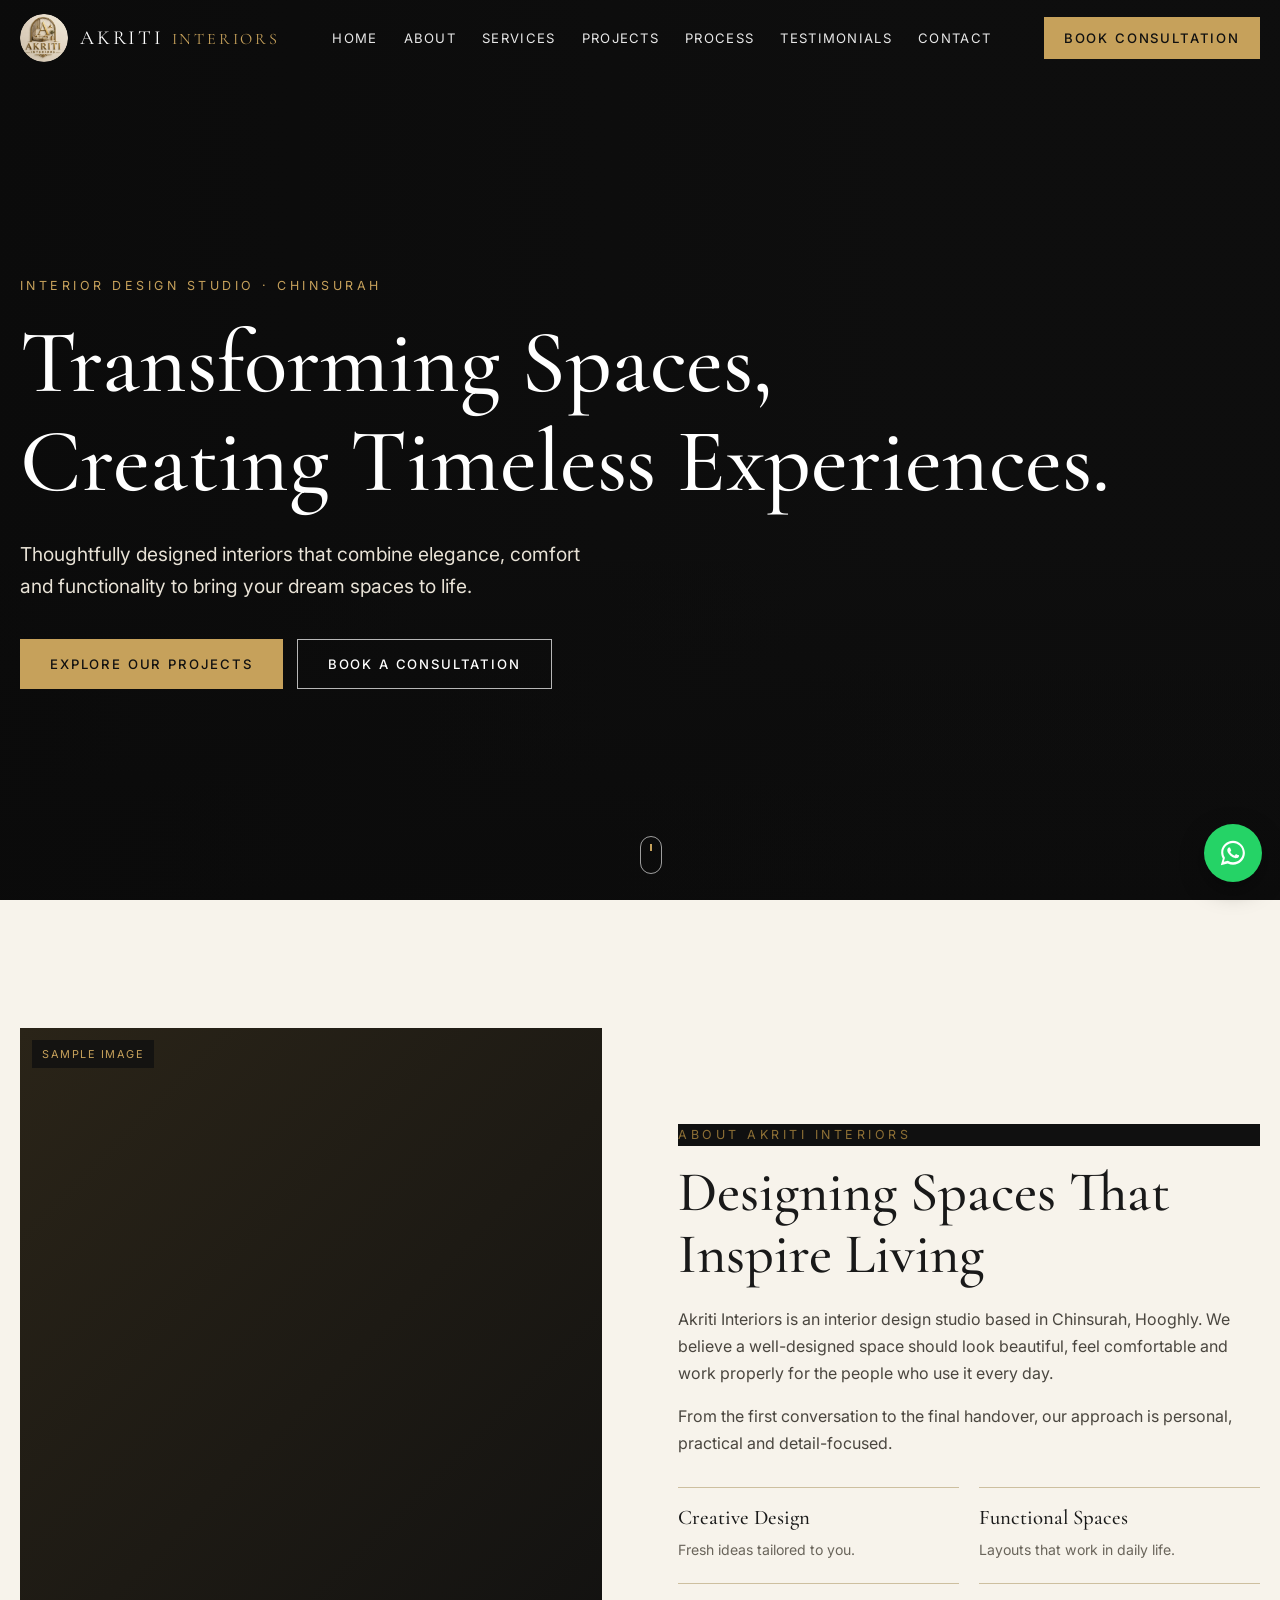
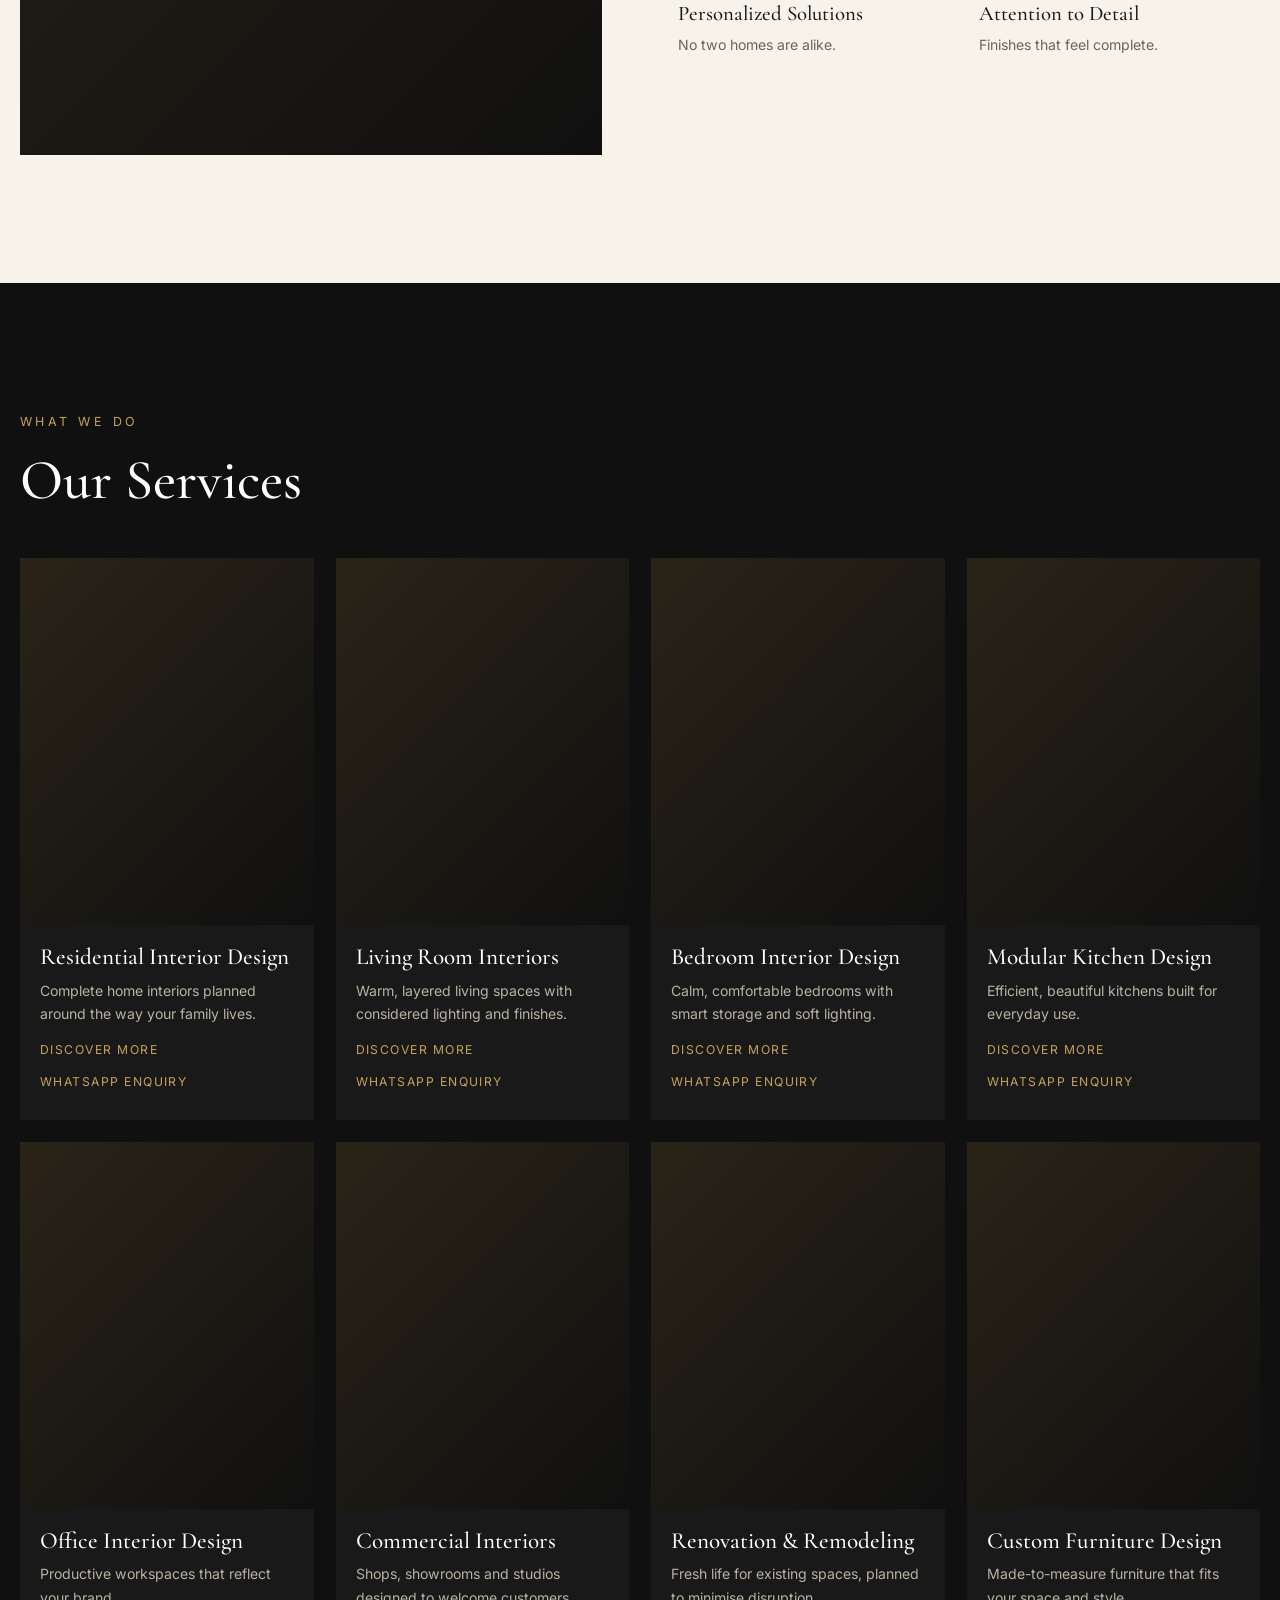
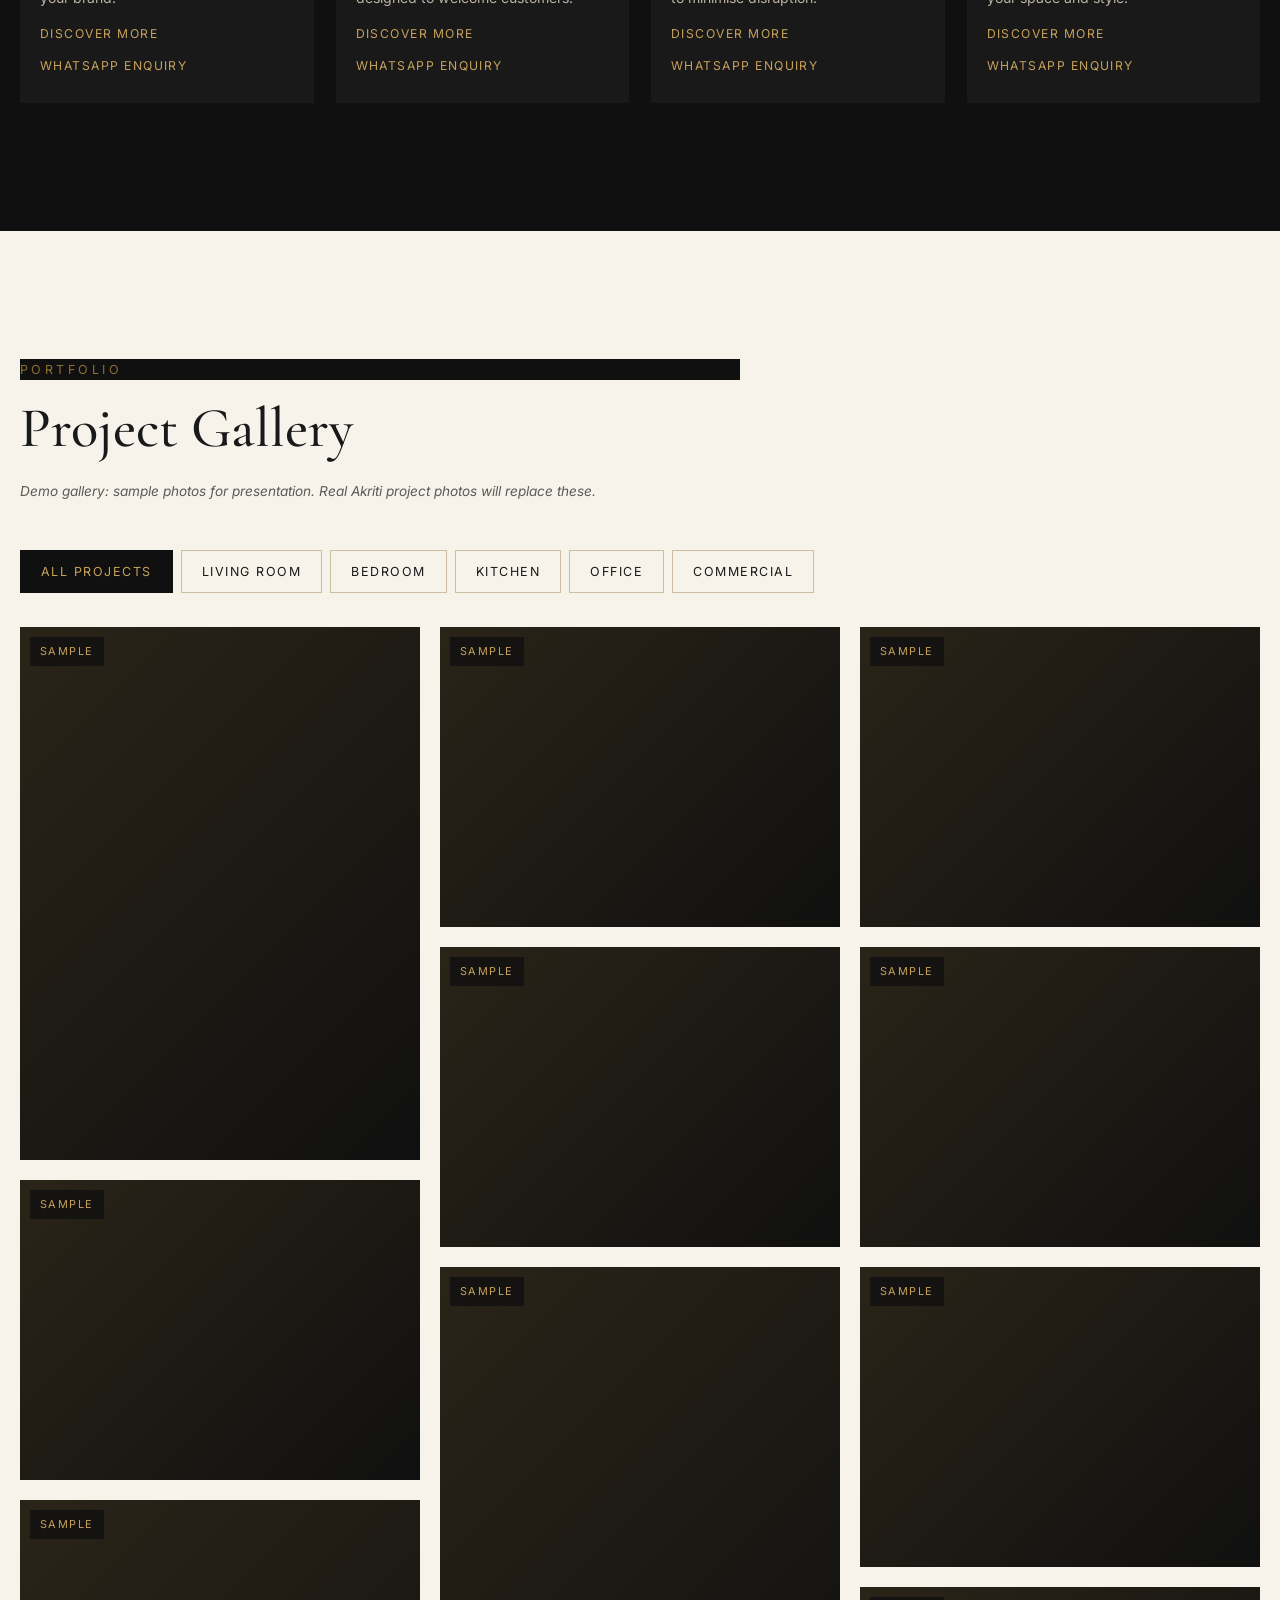
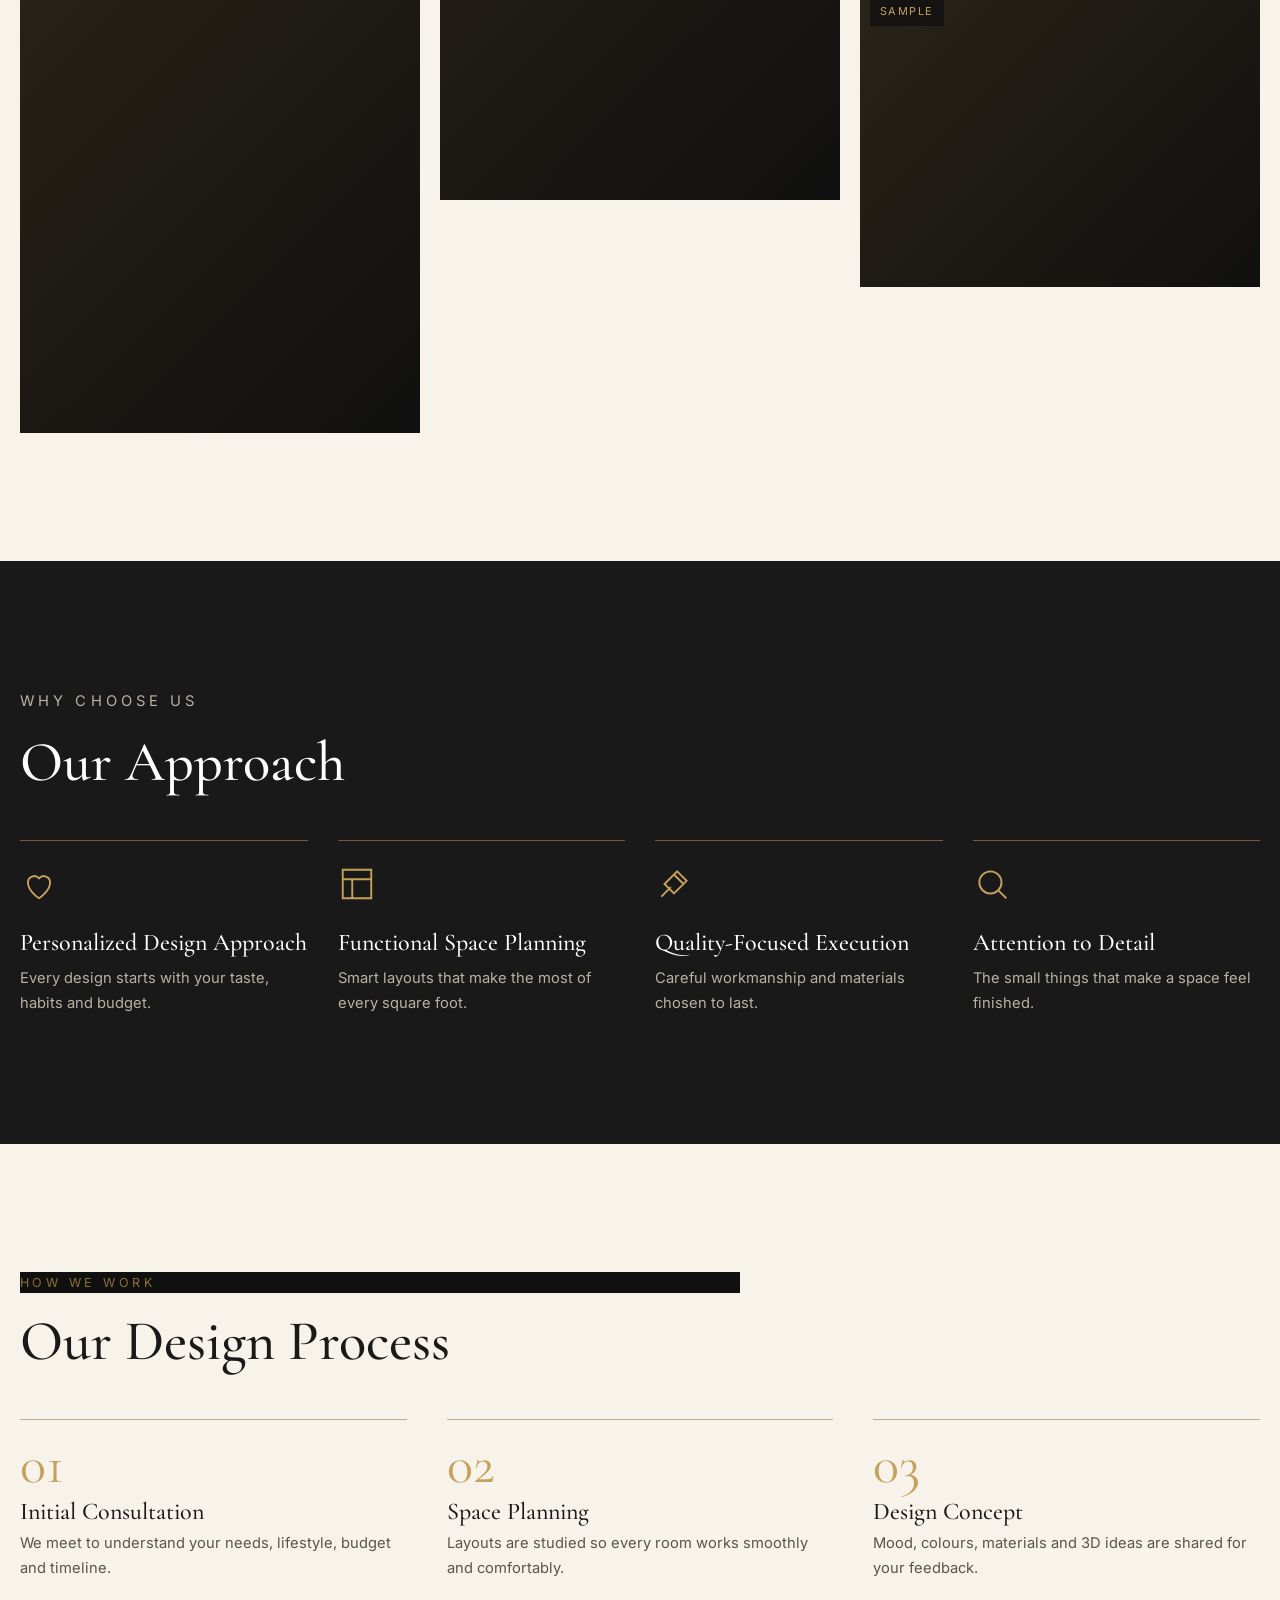
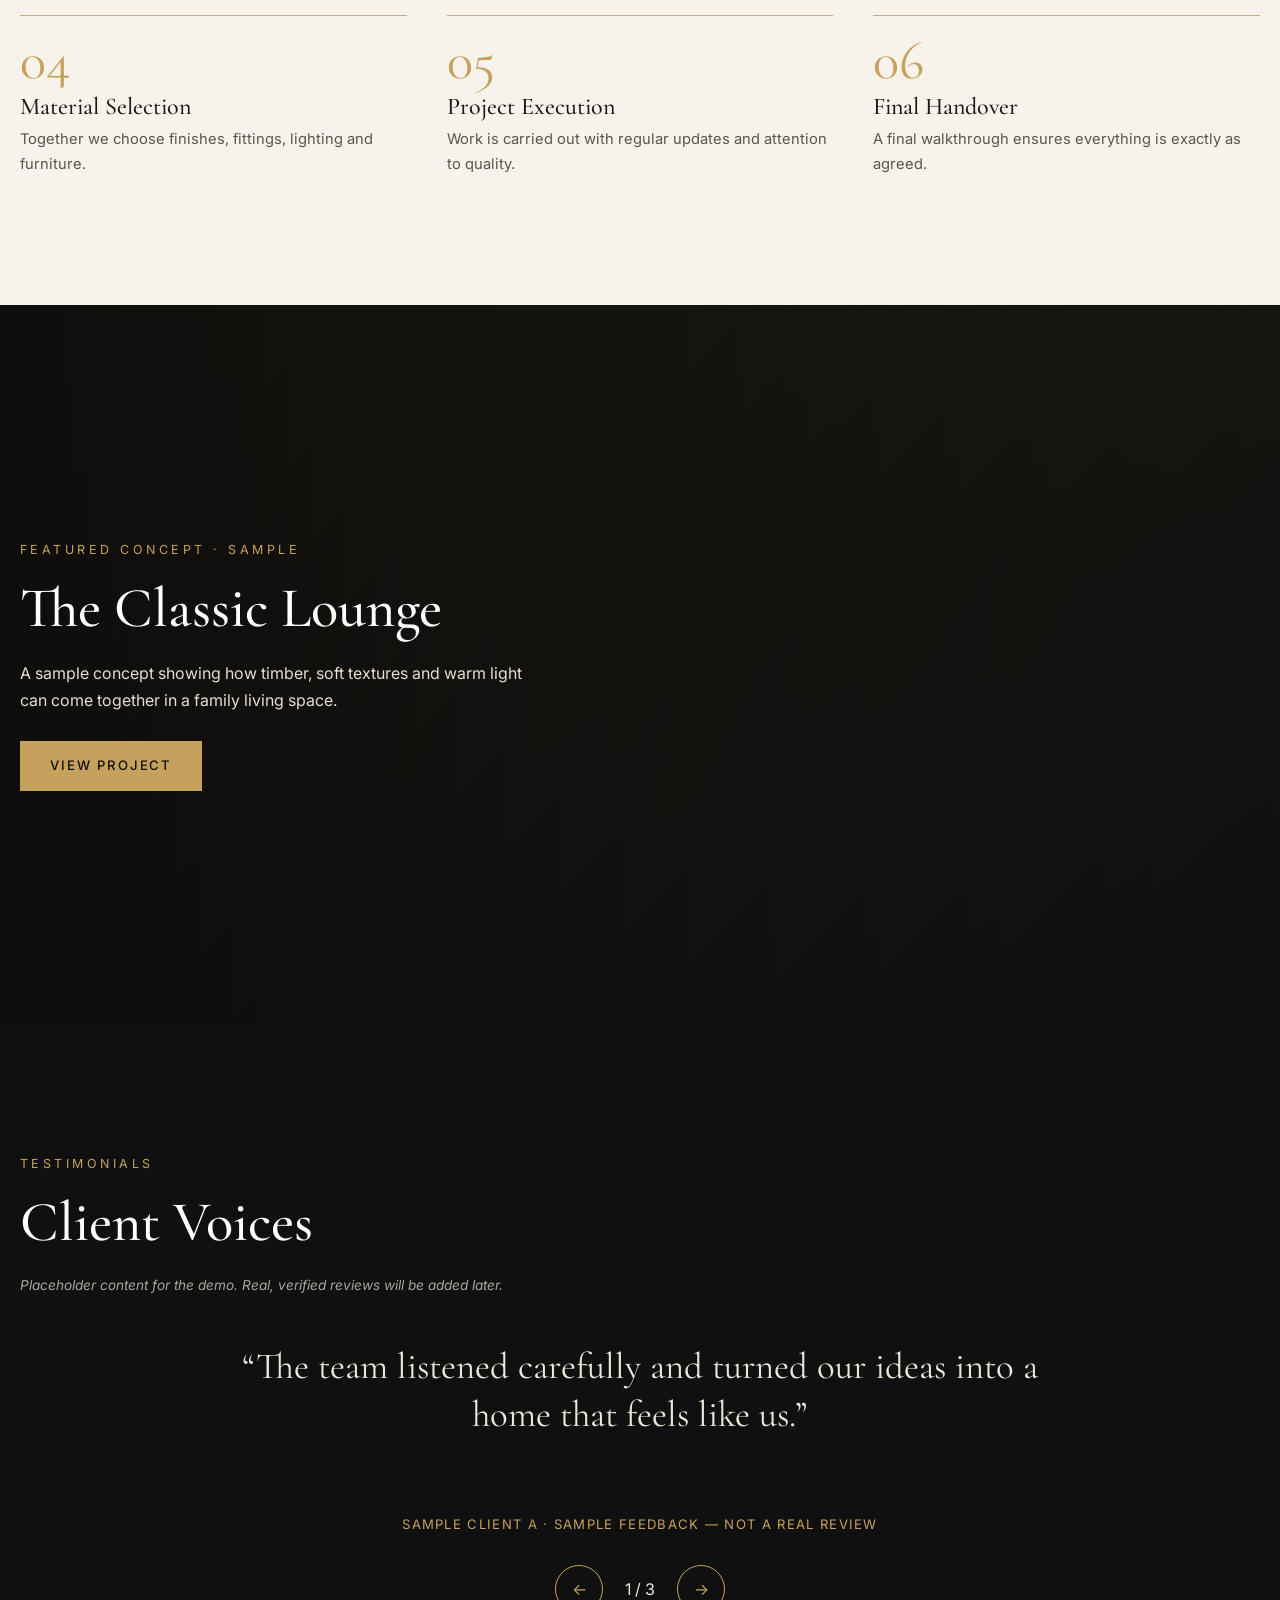
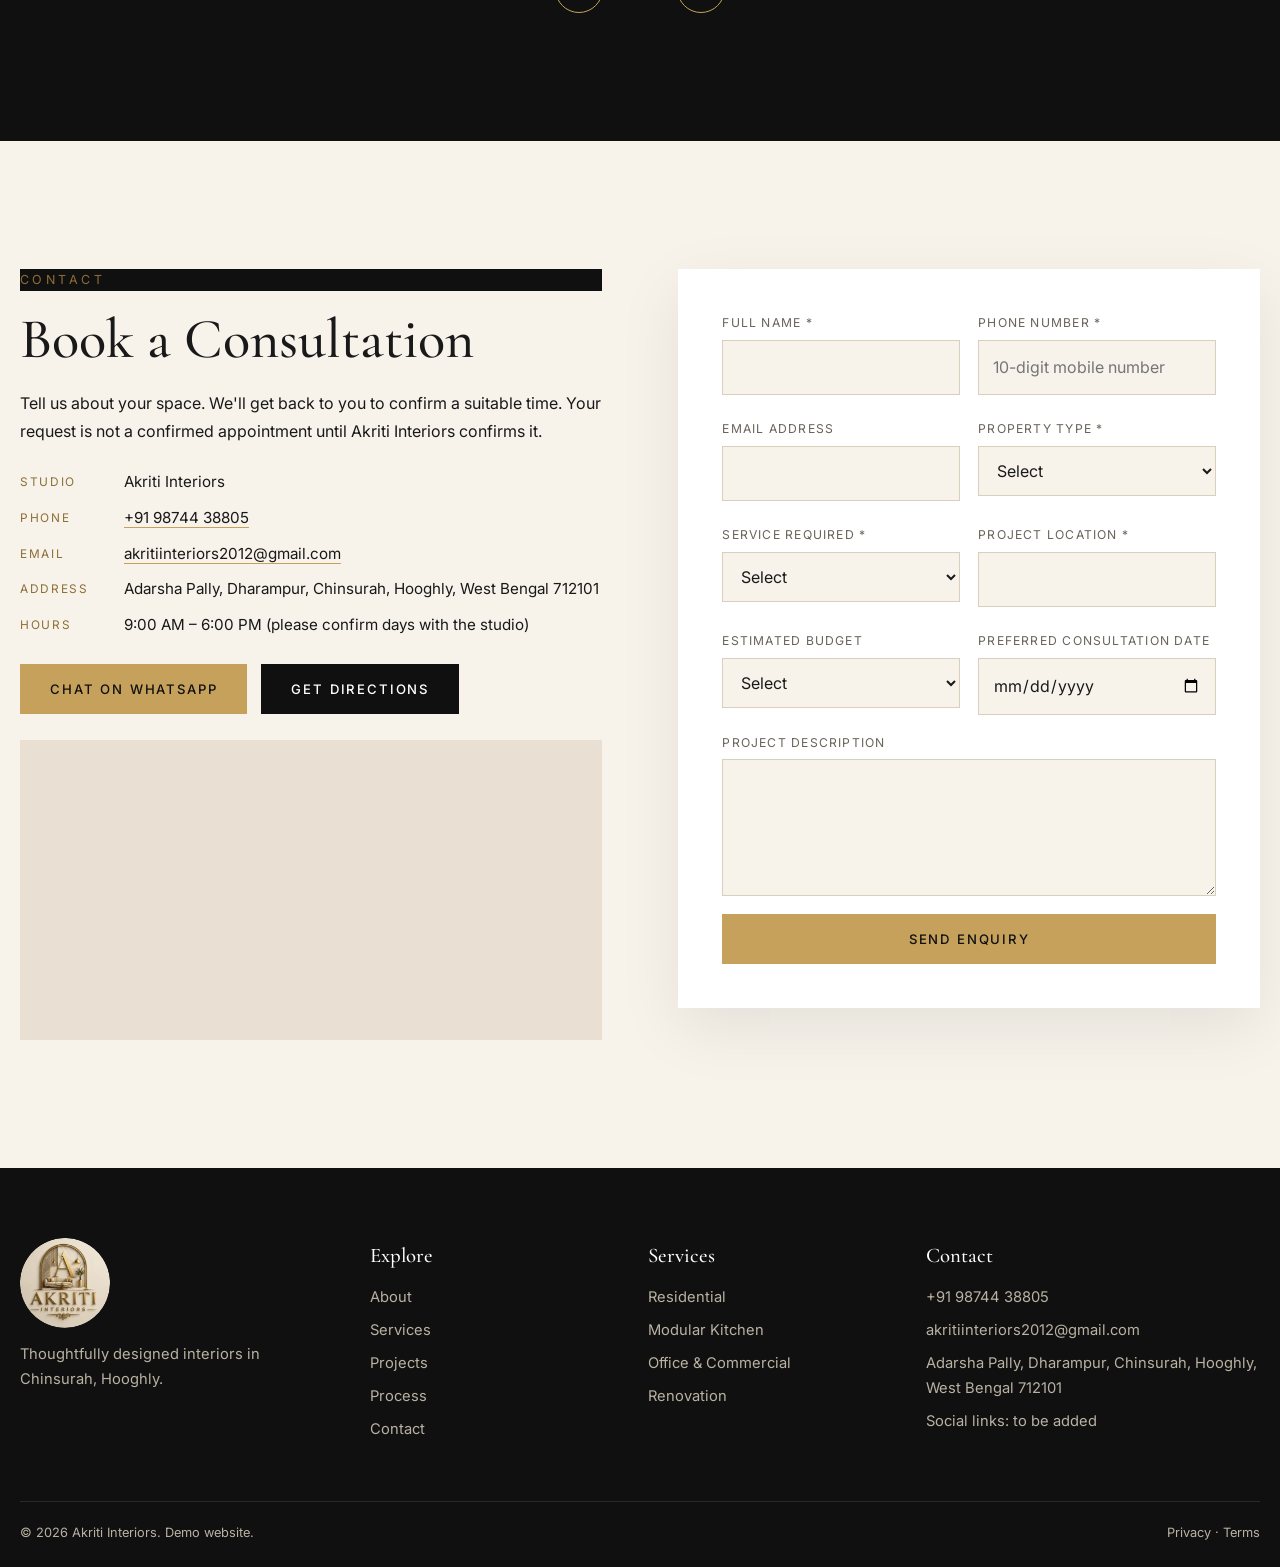
<file: index.html>
<!doctype html>
<html lang="en">
<head>
<meta charset="utf-8">
<meta name="viewport" content="width=device-width, initial-scale=1">
<title>Akriti Interiors | Interior Designer in Chinsurah, Hooghly</title>
<meta name="description" content="Akriti Interiors is an interior design studio in Chinsurah, Hooghly. Residential, modular kitchen, office and renovation interiors. Book a consultation.">
<meta name="keywords" content="Interior Designer in Chinsurah, Interior Design Company in Chinsurah, Home Interior Designer in Hooghly, Modular Kitchen Designer in Chinsurah, Home Renovation Services">
<link rel="canonical" href="https://akriti-interiors.vercel.app/">
<meta property="og:type" content="website">
<meta property="og:title" content="Akriti Interiors | Interior Design Studio, Chinsurah">
<meta property="og:description" content="Thoughtfully designed interiors that combine elegance, comfort and functionality.">
<meta property="og:image" content="https://akriti-interiors.vercel.app/logo.png">
<meta property="og:url" content="https://akriti-interiors.vercel.app/">
<meta name="theme-color" content="#101010">
<link rel="icon" href="logo.png">
<link rel="preconnect" href="https://fonts.googleapis.com">
<link rel="preconnect" href="https://fonts.gstatic.com" crossorigin>
<link href="https://fonts.googleapis.com/css2?family=Cormorant+Garamond:wght@400;500;600&family=Inter:wght@300;400;500;600&display=swap" rel="stylesheet">
<link rel="stylesheet" href="styles.css">
<script type="application/ld+json">
{
  "@context": "https://schema.org",
  "@type": "HomeAndConstructionBusiness",
  "name": "Akriti Interiors",
  "description": "Interior design studio in Chinsurah, Hooghly.",
  "telephone": "+919874438805",
  "email": "akritiinteriors2012@gmail.com",
  "image": "https://akriti-interiors.vercel.app/logo.png",
  "address": {
    "@type": "PostalAddress",
    "streetAddress": "Adarsha Pally, Dharampur",
    "addressLocality": "Chinsurah",
    "addressRegion": "West Bengal",
    "postalCode": "712101",
    "addressCountry": "IN"
  }
}
</script>
</head>
<body>
<a class="skip" href="#main">Skip to content</a>
<div id="loader" aria-hidden="true"><img src="logo.png" alt=""></div>

<header id="nav" class="nav">
  <div class="wrap nav-in">
    <a href="#home" class="brand" aria-label="Akriti Interiors home"><img src="logo.png" alt="Akriti Interiors logo" width="48" height="48"><span>AKRITI <em>INTERIORS</em></span></a>
    <nav id="menu" class="menu" aria-label="Main">
      <a href="#home">Home</a><a href="#about">About</a><a href="#services">Services</a>
      <a href="#projects">Projects</a><a href="#process">Process</a><a href="#testimonials">Testimonials</a><a href="#contact">Contact</a>
      <a href="#contact" class="btn btn-gold menu-cta">Book Consultation</a>
    </nav>
    <a href="#contact" class="btn btn-gold nav-cta">Book Consultation</a>
    <button id="burger" class="burger" aria-label="Open menu" aria-expanded="false" aria-controls="menu"><span></span><span></span></button>
  </div>
</header>

<main id="main">
<section id="home" class="hero">
  <img class="hero-img" data-ph="hero" alt="Luxury living room interior (sample image)" fetchpriority="high">
  <div class="hero-shade"></div>
  <div class="wrap hero-in">
    <p class="eyebrow reveal">Interior Design Studio · Chinsurah</p>
    <h1 class="reveal">Transforming Spaces,<br>Creating Timeless Experiences.</h1>
    <p class="lead reveal">Thoughtfully designed interiors that combine elegance, comfort and functionality to bring your dream spaces to life.</p>
    <div class="cta-row reveal">
      <a href="#projects" class="btn btn-gold">Explore Our Projects</a>
      <a href="#contact" class="btn btn-line">Book a Consultation</a>
    </div>
  </div>
  <a href="#about" class="scroll-hint" aria-label="Scroll down"><span></span></a>
</section>

<section id="about" class="section ivory">
  <div class="wrap split">
    <div class="about-img reveal"><img data-ph="about" loading="lazy" alt="Interior design sample"><span class="tag">Sample image</span></div>
    <div class="reveal">
      <p class="eyebrow dark">About Akriti Interiors</p>
      <h2>Designing Spaces That Inspire Living</h2>
      <p>Akriti Interiors is an interior design studio based in Chinsurah, Hooghly. We believe a well-designed space should look beautiful, feel comfortable and work properly for the people who use it every day.</p>
      <p>From the first conversation to the final handover, our approach is personal, practical and detail-focused.</p>
      <ul class="points">
        <li><b>Creative Design</b><span>Fresh ideas tailored to you.</span></li>
        <li><b>Functional Spaces</b><span>Layouts that work in daily life.</span></li>
        <li><b>Personalized Solutions</b><span>No two homes are alike.</span></li>
        <li><b>Attention to Detail</b><span>Finishes that feel complete.</span></li>
      </ul>
    </div>
  </div>
</section>

<section id="services" class="section dark">
  <div class="wrap">
    <div class="head reveal"><p class="eyebrow">What We Do</p><h2>Our Services</h2></div>
    <div id="serviceGrid" class="svc-grid"></div>
  </div>
</section>

<section id="projects" class="section ivory">
  <div class="wrap">
    <div class="head reveal"><p class="eyebrow dark">Portfolio</p><h2>Project Gallery</h2>
      <p class="note">Demo gallery: sample photos for presentation. Real Akriti project photos will replace these.</p></div>
    <div id="filters" class="filters" role="tablist" aria-label="Project categories">
      <button class="on" data-f="all">All Projects</button><button data-f="living">Living Room</button>
      <button data-f="bedroom">Bedroom</button><button data-f="kitchen">Kitchen</button>
      <button data-f="office">Office</button><button data-f="commercial">Commercial</button>
    </div>
    <div id="gallery" class="masonry"></div>
  </div>
</section>

<section class="section dark why">
  <div class="wrap">
    <div class="head reveal"><p class="eyebrow">Why Choose Us</p><h2>Our Approach</h2></div>
    <div class="why-grid">
      <article class="reveal"><svg viewBox="0 0 24 24"><path d="M12 21s-7-4.5-7-10a4 4 0 0 1 7-2.6A4 4 0 0 1 19 11c0 5.500-7 10-7 10z"/></svg><h3>Personalized Design Approach</h3><p>Every design starts with your taste, habits and budget.</p></article>
      <article class="reveal"><svg viewBox="0 0 24 24"><path d="M3 3h18v18H3zM3 9h18M9 9v12"/></svg><h3>Functional Space Planning</h3><p>Smart layouts that make the most of every square foot.</p></article>
      <article class="reveal"><svg viewBox="0 0 24 24"><path d="M4 20l6-6M14 4l6 6-8 8-6-6zM12 6l6 6"/></svg><h3>Quality-Focused Execution</h3><p>Careful workmanship and materials chosen to last.</p></article>
      <article class="reveal"><svg viewBox="0 0 24 24"><circle cx="11" cy="11" r="7"/><path d="M21 21l-5-5"/></svg><h3>Attention to Detail</h3><p>The small things that make a space feel finished.</p></article>
    </div>
  </div>
</section>

<section id="process" class="section ivory">
  <div class="wrap">
    <div class="head reveal"><p class="eyebrow dark">How We Work</p><h2>Our Design Process</h2></div>
    <ol id="processList" class="timeline"></ol>
  </div>
</section>

<section class="showcase">
  <img data-ph="living2" loading="lazy" alt="Featured project sample">
  <div class="shade"></div>
  <div class="wrap show-in reveal">
    <p class="eyebrow">Featured Concept · Sample</p>
    <h2>The Classic Lounge</h2>
    <p>A sample concept showing how timber, soft textures and warm light can come together in a family living space.</p>
    <a href="#projects" class="btn btn-gold" data-open="p5">View Project</a>
  </div>
</section>

<section id="testimonials" class="section dark">
  <div class="wrap">
    <div class="head reveal"><p class="eyebrow">Testimonials</p><h2>Client Voices</h2>
      <p class="note">Placeholder content for the demo. Real, verified reviews will be added later.</p></div>
    <div class="slider" id="slider">
      <blockquote id="tText"></blockquote>
      <p class="who" id="tWho"></p>
      <div class="slider-ctl"><button id="tPrev" aria-label="Previous">←</button><span id="tCount"></span><button id="tNext" aria-label="Next">→</button></div>
    </div>
  </div>
</section>

<section id="contact" class="section ivory">
  <div class="wrap contact">
    <div class="reveal">
      <p class="eyebrow dark">Contact</p>
      <h2>Book a Consultation</h2>
      <p>Tell us about your space. We'll get back to you to confirm a suitable time. Your request is not a confirmed appointment until Akriti Interiors confirms it.</p>
      <dl class="info">
        <dt>Studio</dt><dd>Akriti Interiors</dd>
        <dt>Phone</dt><dd><a id="cPhone" href="#"></a></dd>
        <dt>Email</dt><dd><a id="cMail" href="#"></a></dd>
        <dt>Address</dt><dd id="cAddr"></dd>
        <dt>Hours</dt><dd id="cHours"></dd>
      </dl>
      <div class="cta-row"><a id="waBtn" class="btn btn-gold" target="_blank" rel="noopener">Chat on WhatsApp</a><a id="dirBtn" class="btn btn-dark" target="_blank" rel="noopener">Get Directions</a></div>
      <div class="map"><iframe id="mapFrame" title="Akriti Interiors on Google Maps" loading="lazy" referrerpolicy="no-referrer-when-downgrade"></iframe></div>
    </div>
    <form id="form" class="form reveal" novalidate>
      <label>Full Name *<input name="name" required autocomplete="name"><small></small></label>
      <label>Phone Number *<input name="phone" type="tel" inputmode="numeric" required autocomplete="tel" placeholder="10-digit mobile number"><small></small></label>
      <label>Email Address<input name="email" type="email" autocomplete="email"><small></small></label>
      <label>Property Type *<select name="ptype" required><option value="">Select</option><option>Apartment</option><option>Independent House</option><option>Villa</option><option>Office</option><option>Commercial Space</option></select><small></small></label>
      <label>Service Required *<select name="service" id="serviceSel" required><option value="">Select</option></select><small></small></label>
      <label>Project Location *<input name="location" required><small></small></label>
      <label>Estimated Budget<select name="budget"><option value="">Select</option><option>Under ₹5 Lakh</option><option>₹5–10 Lakh</option><option>₹10–20 Lakh</option><option>₹20–50 Lakh</option><option>Above ₹50 Lakh</option></select></label>
      <label>Preferred Consultation Date<input name="date" type="date" id="dateIn"></label>
      <label class="full">Project Description<textarea name="desc" rows="4"></textarea></label>
      <button class="btn btn-gold full" type="submit">Send Enquiry</button>
      <div id="success" class="success" role="status" hidden></div>
    </form>
  </div>
</section>
</main>

<footer class="footer">
  <div class="wrap foot-grid">
    <div><img src="logo.png" alt="Akriti Interiors logo" width="90" height="90"><p>Thoughtfully designed interiors in Chinsurah, Hooghly.</p></div>
    <div><h4>Explore</h4><a href="#about">About</a><a href="#services">Services</a><a href="#projects">Projects</a><a href="#process">Process</a><a href="#contact">Contact</a></div>
    <div><h4>Services</h4><a href="#services">Residential</a><a href="#services">Modular Kitchen</a><a href="#services">Office &amp; Commercial</a><a href="#services">Renovation</a></div>
    <div><h4>Contact</h4><a id="fPhone" href="#"></a><a id="fMail" href="#"></a><p id="fAddr"></p><p class="soc">Social links: to be added</p></div>
  </div>
  <div class="wrap foot-bot"><span>© <span id="yr"></span> Akriti Interiors. Demo website.</span><span><a href="privacy.html">Privacy</a> · <a href="terms.html">Terms</a></span></div>
</footer>

<a id="wa" class="wa" aria-label="Chat on WhatsApp" target="_blank" rel="noopener"><svg viewBox="0 0 32 32" width="30" height="30" fill="#fff"><path d="M16 3C9 3 3.400 8.600 3.400 15.500c0 2.300.6 4.400 1.700 6.300L3 29l7.400-1.900c1.800 1 3.700 1.500 5.700 1.500 7 0 12.600-5.600 12.600-12.500S23 3 16 3zm0 22.800c-1.800 0-3.500-.5-5-1.400l-.4-.2-4.400 1.100 1.200-4.300-.3-.4a10 10 0 0 1-1.500-5.300C5.600 10 10.300 5.400 16 5.400s10.400 4.600 10.400 10.200-4.700 10.200-10.400 10.200zm5.700-7.600c-.3-.2-1.800-.9-2.100-1s-.5-.2-.7.200-.8 1-1 1.200-.4.200-.7.100a8.300 8.300 0 0 1-4.100-3.600c-.3-.5.300-.5.900-1.600.1-.2 0-.4 0-.5l-1-2.300c-.2-.6-.5-.5-.7-.5h-.6c-.2 0-.5.100-.8.400s-1 1-1 2.500 1 2.900 1.200 3.100 2.100 3.300 5.200 4.500c2 .8 2.800.9 3.800.7.600-.1 1.800-.7 2.100-1.500s.3-1.300.2-1.500-.3-.2-.6-.4z"/></svg></a>

<div id="lb" class="lb" hidden role="dialog" aria-modal="true" aria-label="Project viewer">
  <button class="lb-x" id="lbX" aria-label="Close">×</button>
  <button class="lb-p" id="lbP" aria-label="Previous">←</button>
  <button class="lb-n" id="lbN" aria-label="Next">→</button>
  <div class="lb-body"><img id="lbImg" alt=""><div class="lb-info"><span class="tag">Sample / demo project</span><h3 id="lbT"></h3><p id="lbD"></p><a id="lbWa" class="btn btn-gold" target="_blank" rel="noopener">Enquire on WhatsApp</a></div></div>
</div>

<script src="config.js"></script>
<script src="main.js"></script>
</body>
</html>
</file>
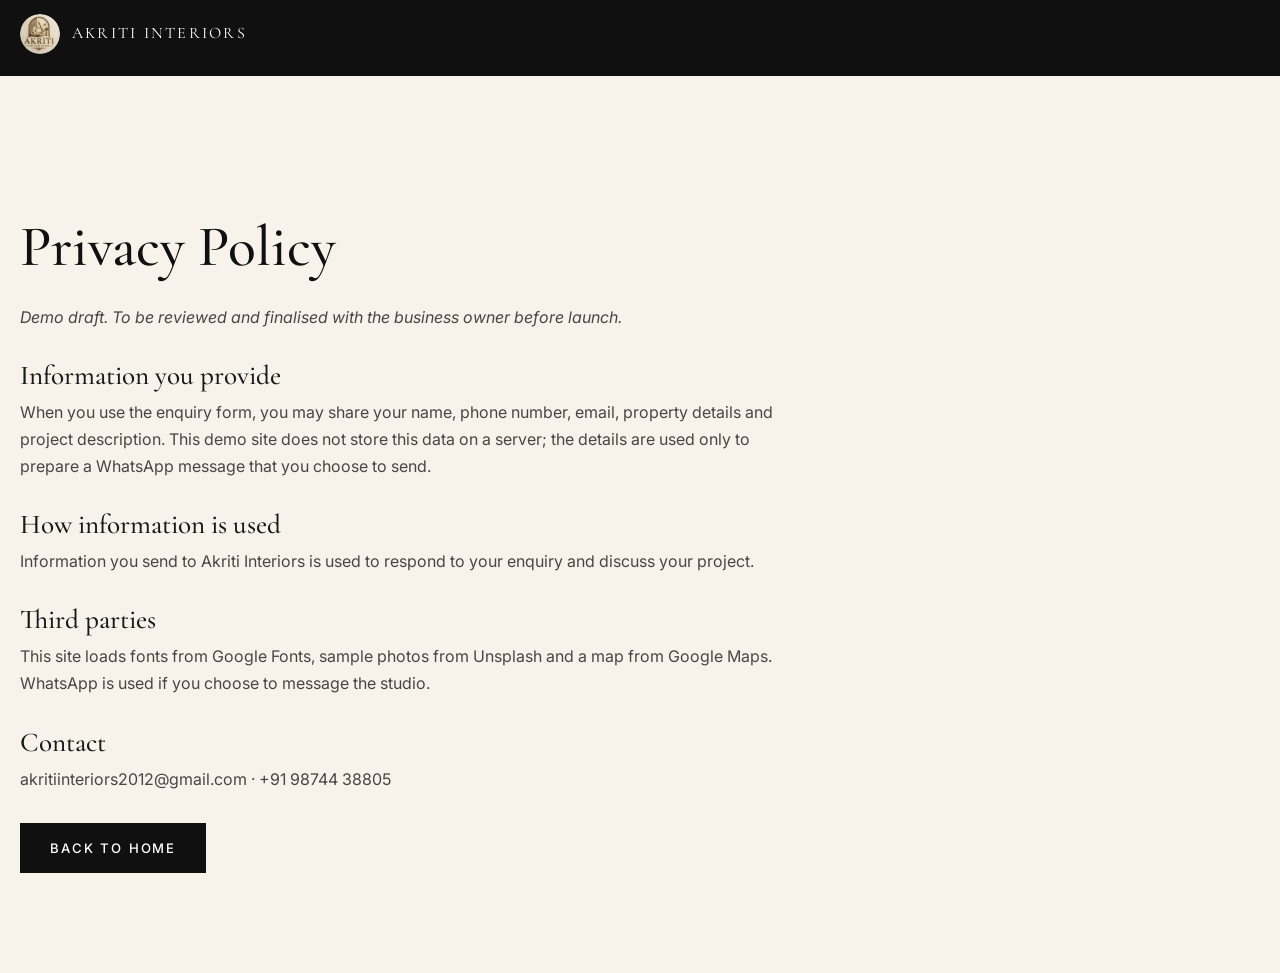
<file: privacy.html>
<!doctype html>
<html lang="en"><head><meta charset="utf-8"><meta name="viewport" content="width=device-width, initial-scale=1">
<title>Privacy Policy | Akriti Interiors</title><meta name="description" content="How Akriti Interiors handles enquiry information on this demo website.">
<link rel="icon" href="/logo.png"><link rel="stylesheet" href="/styles.css">
<link href="https://fonts.googleapis.com/css2?family=Cormorant+Garamond:wght@400;500;600&family=Inter:wght@300;400;500;600&display=swap" rel="stylesheet">
<style>.pg{padding:140px 0 90px;min-height:80vh}.pg h1{color:#101010;font-size:clamp(2.2rem,5vw,3.6rem);margin-bottom:24px}.pg h2{font-size:1.7rem;margin:30px 0 8px}.pg p,.pg li{color:#4a463f;margin-bottom:10px;max-width:760px}.bar{background:#101010;padding:14px 0}.bar a{color:#fff;display:inline-flex;gap:12px;align-items:center;font-family:var(--serif);letter-spacing:.14em}.bar img{border-radius:50%}</style>
</head><body>
<div class="bar"><div class="wrap"><a href="/"><img src="/logo.png" alt="Akriti Interiors logo" width="40" height="40">AKRITI INTERIORS</a></div></div>
<main class="pg"><div class="wrap">
<h1>Privacy Policy</h1><p><i>Demo draft. To be reviewed and finalised with the business owner before launch.</i></p><h2>Information you provide</h2><p>When you use the enquiry form, you may share your name, phone number, email, property details and project description. This demo site does not store this data on a server; the details are used only to prepare a WhatsApp message that you choose to send.</p><h2>How information is used</h2><p>Information you send to Akriti Interiors is used to respond to your enquiry and discuss your project.</p><h2>Third parties</h2><p>This site loads fonts from Google Fonts, sample photos from Unsplash and a map from Google Maps. WhatsApp is used if you choose to message the studio.</p><h2>Contact</h2><p>akritiinteriors2012@gmail.com · +91 98744 38805</p>
<p style="margin-top:30px"><a class="btn btn-dark" href="/">Back to Home</a></p>
</div></main></body></html>
</file>
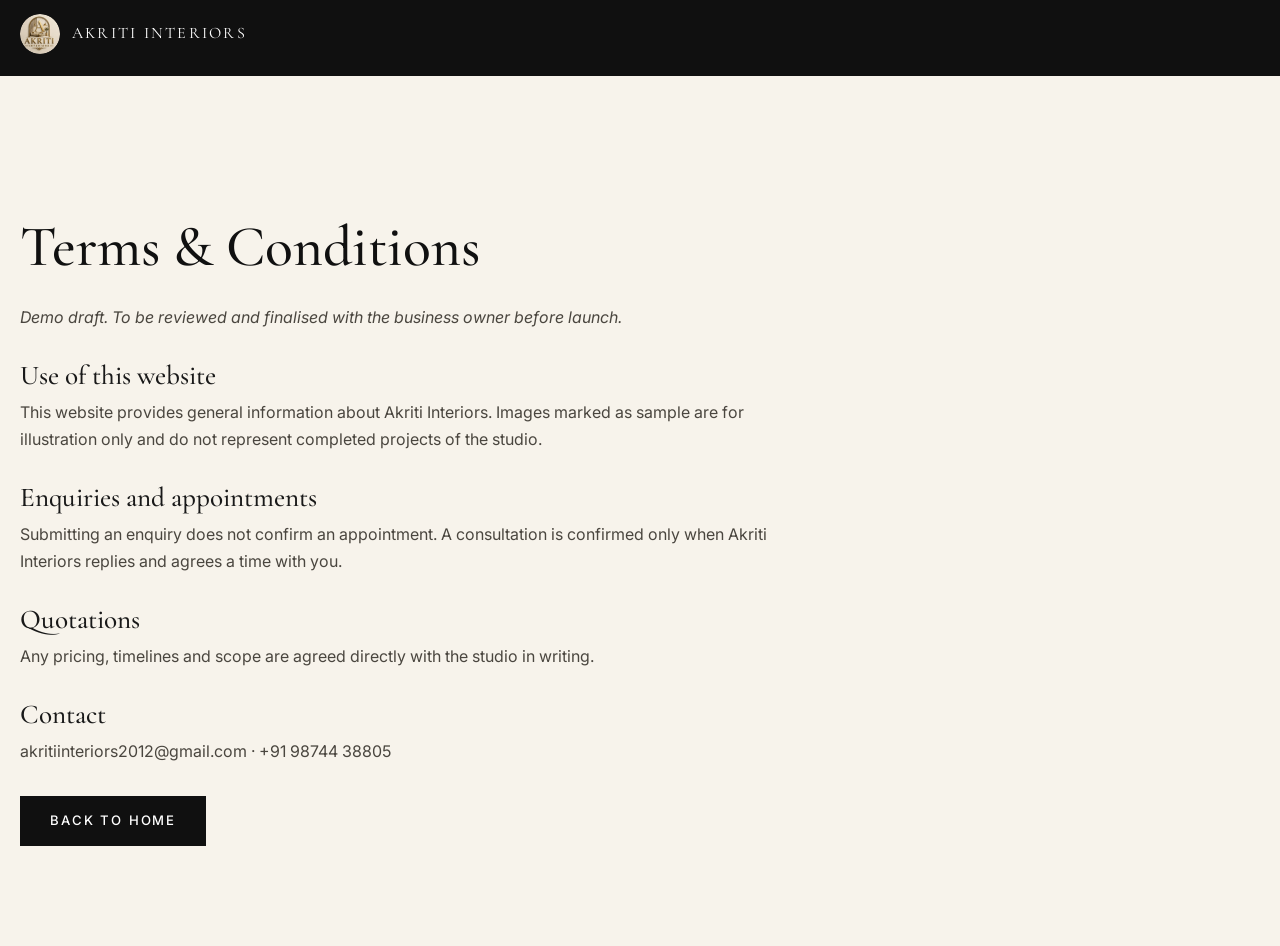
<file: terms (1).html>
<!doctype html>
<html lang="en"><head><meta charset="utf-8"><meta name="viewport" content="width=device-width, initial-scale=1">
<title>Terms &amp; Conditions | Akriti Interiors</title><meta name="description" content="Terms of use for the Akriti Interiors demo website.">
<link rel="icon" href="/logo.png"><link rel="stylesheet" href="/styles.css">
<link href="https://fonts.googleapis.com/css2?family=Cormorant+Garamond:wght@400;500;600&family=Inter:wght@300;400;500;600&display=swap" rel="stylesheet">
<style>.pg{padding:140px 0 90px;min-height:80vh}.pg h1{color:#101010;font-size:clamp(2.2rem,5vw,3.6rem);margin-bottom:24px}.pg h2{font-size:1.7rem;margin:30px 0 8px}.pg p,.pg li{color:#4a463f;margin-bottom:10px;max-width:760px}.bar{background:#101010;padding:14px 0}.bar a{color:#fff;display:inline-flex;gap:12px;align-items:center;font-family:var(--serif);letter-spacing:.14em}.bar img{border-radius:50%}</style>
</head><body>
<div class="bar"><div class="wrap"><a href="/"><img src="/logo.png" alt="Akriti Interiors logo" width="40" height="40">AKRITI INTERIORS</a></div></div>
<main class="pg"><div class="wrap">
<h1>Terms &amp; Conditions</h1><p><i>Demo draft. To be reviewed and finalised with the business owner before launch.</i></p><h2>Use of this website</h2><p>This website provides general information about Akriti Interiors. Images marked as sample are for illustration only and do not represent completed projects of the studio.</p><h2>Enquiries and appointments</h2><p>Submitting an enquiry does not confirm an appointment. A consultation is confirmed only when Akriti Interiors replies and agrees a time with you.</p><h2>Quotations</h2><p>Any pricing, timelines and scope are agreed directly with the studio in writing.</p><h2>Contact</h2><p>akritiinteriors2012@gmail.com · +91 98744 38805</p>
<p style="margin-top:30px"><a class="btn btn-dark" href="/">Back to Home</a></p>
</div></main></body></html>
</file>
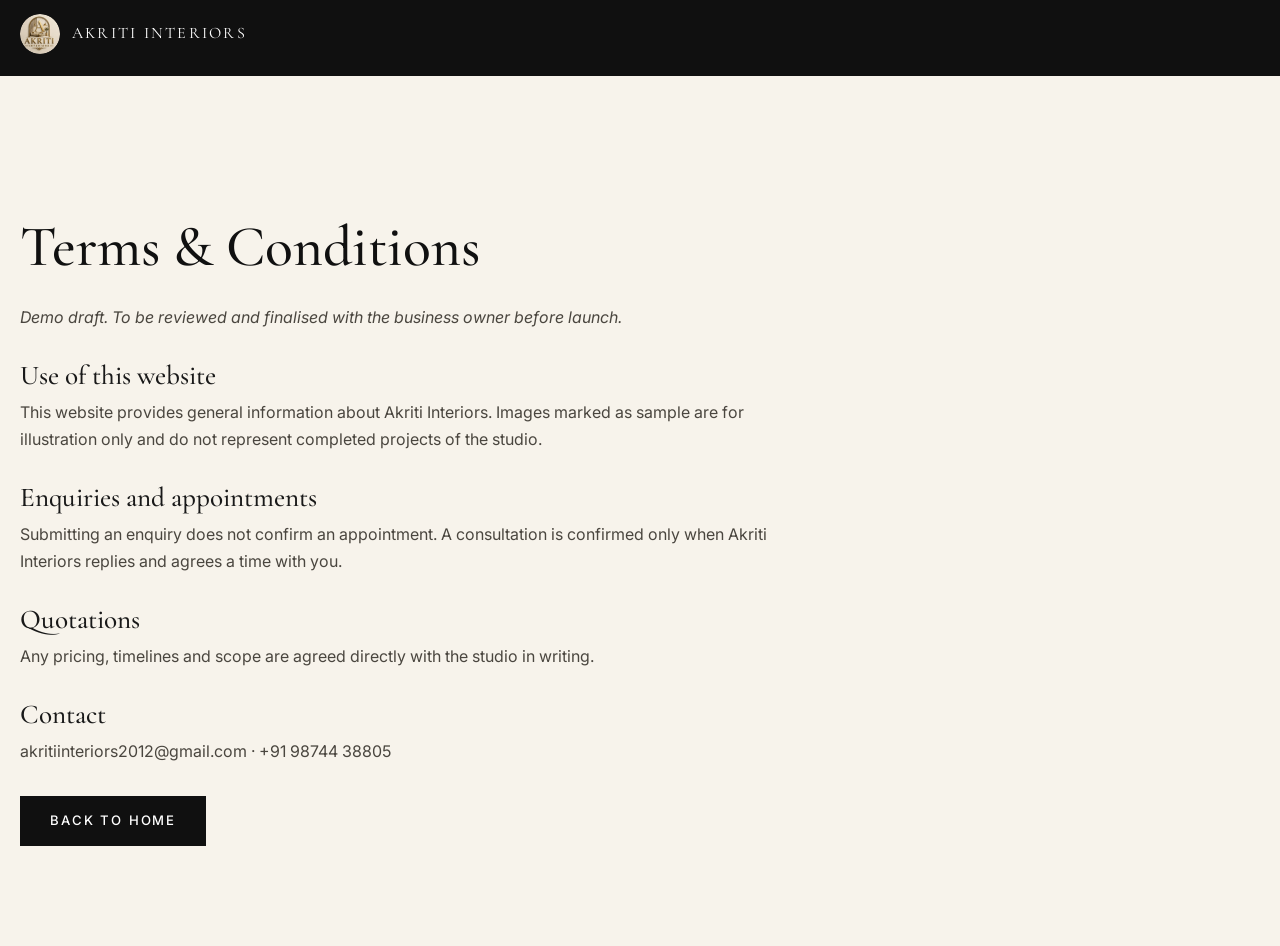
<file: terms.html>
<!doctype html>
<html lang="en"><head><meta charset="utf-8"><meta name="viewport" content="width=device-width, initial-scale=1">
<title>Terms &amp; Conditions | Akriti Interiors</title><meta name="description" content="Terms of use for the Akriti Interiors demo website.">
<link rel="icon" href="/logo.png"><link rel="stylesheet" href="/styles.css">
<link href="https://fonts.googleapis.com/css2?family=Cormorant+Garamond:wght@400;500;600&family=Inter:wght@300;400;500;600&display=swap" rel="stylesheet">
<style>.pg{padding:140px 0 90px;min-height:80vh}.pg h1{color:#101010;font-size:clamp(2.2rem,5vw,3.6rem);margin-bottom:24px}.pg h2{font-size:1.7rem;margin:30px 0 8px}.pg p,.pg li{color:#4a463f;margin-bottom:10px;max-width:760px}.bar{background:#101010;padding:14px 0}.bar a{color:#fff;display:inline-flex;gap:12px;align-items:center;font-family:var(--serif);letter-spacing:.14em}.bar img{border-radius:50%}</style>
</head><body>
<div class="bar"><div class="wrap"><a href="/"><img src="/logo.png" alt="Akriti Interiors logo" width="40" height="40">AKRITI INTERIORS</a></div></div>
<main class="pg"><div class="wrap">
<h1>Terms &amp; Conditions</h1><p><i>Demo draft. To be reviewed and finalised with the business owner before launch.</i></p><h2>Use of this website</h2><p>This website provides general information about Akriti Interiors. Images marked as sample are for illustration only and do not represent completed projects of the studio.</p><h2>Enquiries and appointments</h2><p>Submitting an enquiry does not confirm an appointment. A consultation is confirmed only when Akriti Interiors replies and agrees a time with you.</p><h2>Quotations</h2><p>Any pricing, timelines and scope are agreed directly with the studio in writing.</p><h2>Contact</h2><p>akritiinteriors2012@gmail.com · +91 98744 38805</p>
<p style="margin-top:30px"><a class="btn btn-dark" href="/">Back to Home</a></p>
</div></main></body></html>
</file>
<file: styles.css>
:root{--black:#101010;--gold:#C6A15B;--ivory:#F7F3EB;--beige:#E9E0D3;--white:#fff;--char:#191919;--serif:"Cormorant Garamond",Georgia,serif;--sans:Inter,system-ui,sans-serif}
*{box-sizing:border-box;margin:0;padding:0}
html{scroll-behavior:smooth;scroll-padding-top:80px}
body{font-family:var(--sans);color:var(--char);background:var(--ivory);line-height:1.7;overflow-x:hidden;-webkit-font-smoothing:antialiased}
img{max-width:100%;display:block}
a{color:inherit;text-decoration:none}
button{font:inherit;cursor:pointer;border:0;background:none;color:inherit}
.wrap{width:min(1240px,100% - 40px);margin-inline:auto}
.skip{position:absolute;left:-999px;top:0;background:var(--gold);color:#000;padding:10px 16px;z-index:999}
.skip:focus{left:10px;top:10px}
:focus-visible{outline:2px solid var(--gold);outline-offset:3px}

#loader{position:fixed;inset:0;background:var(--black);display:grid;place-items:center;z-index:1000;transition:opacity .6s,visibility .6s}
#loader img{width:110px;animation:pulse 1.2s ease-in-out infinite}
#loader.done{opacity:0;visibility:hidden}
@keyframes pulse{50%{opacity:.5;transform:scale(.96)}}

h1,h2,h3{font-family:var(--serif);font-weight:500;line-height:1.1}
h1{font-size:clamp(2.6rem,7vw,5.6rem);color:#fff}
h2{font-size:clamp(2.1rem,4.4vw,3.6rem);margin-bottom:20px}
.eyebrow{font-size:.78rem;letter-spacing:.28em;text-transform:uppercase;color:var(--gold);margin-bottom:18px}
.eyebrow.dark{color:#8d6f35}
.lead{font-size:clamp(1rem,1.6vw,1.2rem);color:#e8e2d6;max-width:560px;margin:26px 0 36px}
.note{font-size:.85rem;opacity:.7;font-style:italic}

.btn{display:inline-flex;align-items:center;justify-content:center;min-height:50px;padding:0 30px;font-size:.82rem;font-weight:500;letter-spacing:.14em;text-transform:uppercase;transition:.3s}
.btn-gold{background:var(--gold);color:#101010}.btn-gold:hover{background:#d8b574}
.btn-line{border:1px solid rgba(255,255,255,.7);color:#fff}.btn-line:hover{background:#fff;color:#101010}
.btn-dark{background:var(--black);color:#fff}.btn-dark:hover{background:var(--gold);color:#000}
.cta-row{display:flex;flex-wrap:wrap;gap:14px;margin:26px 0}

/* NAV */
.nav{position:fixed;top:0;left:0;right:0;z-index:100;transition:.4s;padding:14px 0}
.nav::before{content:"";position:absolute;inset:0;z-index:-2;background:rgba(16,16,16,.78);backdrop-filter:blur(14px);-webkit-backdrop-filter:blur(14px);opacity:0;transition:opacity .4s}
.nav.scrolled::before{opacity:1}
.nav.scrolled{padding:8px 0}
.nav-in{display:flex;align-items:center;justify-content:space-between;gap:20px}
.brand{display:flex;align-items:center;gap:12px;color:#fff;font-family:var(--serif);font-size:1.25rem;letter-spacing:.14em}
.brand img{border-radius:50%}
.brand em{font-style:normal;color:var(--gold);font-size:.8em}
.menu{display:flex;gap:26px;align-items:center}
.menu a:not(.btn){color:#fff;font-size:.82rem;letter-spacing:.1em;text-transform:uppercase;position:relative;opacity:.9}
.menu a:not(.btn)::after{content:"";position:absolute;left:0;bottom:-6px;height:1px;width:0;background:var(--gold);transition:.3s}
.menu a:not(.btn):hover::after{width:100%}
.menu-cta{display:none}
.nav-cta{min-height:42px;padding:0 20px}
.burger{display:none;width:44px;height:44px;position:relative}
.burger span{position:absolute;left:10px;right:10px;height:2px;background:#fff;transition:.3s}
.burger span:first-child{top:17px}.burger span:last-child{top:26px}
.burger.open span:first-child{top:21px;transform:rotate(45deg)}
.burger.open span:last-child{top:21px;transform:rotate(-45deg)}

/* HERO */
.hero{position:relative;min-height:100svh;display:flex;align-items:center;background:var(--black);overflow:hidden}
.hero-img{position:absolute;inset:0;width:100%;height:100%;object-fit:cover;animation:zoomout 2.4s ease-out both}
@keyframes zoomout{from{transform:scale(1.12);opacity:0}to{transform:scale(1);opacity:1}}
.hero-shade{position:absolute;inset:0;background:linear-gradient(90deg,rgba(10,10,10,.82),rgba(10,10,10,.35) 70%),linear-gradient(0deg,rgba(10,10,10,.5),transparent 40%)}
.hero-in{position:relative;padding-top:90px}
.scroll-hint{position:absolute;bottom:26px;left:50%;width:22px;height:38px;border:1px solid rgba(255,255,255,.6);border-radius:12px}
.scroll-hint span{position:absolute;left:50%;top:7px;width:2px;height:7px;background:var(--gold);transform:translateX(-50%);animation:dot 1.6s infinite}
@keyframes dot{60%{top:20px;opacity:0}}

/* SECTIONS */
.section{padding:clamp(70px,10vw,130px) 0}
.ivory{background:var(--ivory)}.dark{background:var(--black);color:#ece6d8}
.dark h2,.dark h3{color:#fff}
.head{max-width:720px;margin-bottom:46px}
.split{display:grid;grid-template-columns:1fr 1fr;gap:clamp(30px,6vw,90px);align-items:center}
.split p{margin-bottom:16px;color:#4a463f}
.about-img{position:relative}
.about-img img{width:100%;aspect-ratio:4/5;object-fit:cover}
.about-img::before{content:"";position:absolute;inset:18px -18px -18px 18px;border:1px solid var(--gold);z-index:-1}
.tag{display:inline-block;background:rgba(16,16,16,.8);color:var(--gold);font-size:.68rem;letter-spacing:.14em;text-transform:uppercase;padding:5px 10px}
.about-img .tag{position:absolute;left:12px;top:12px}
.points{list-style:none;display:grid;grid-template-columns:1fr 1fr;gap:20px;margin-top:30px}
.points li{border-top:1px solid #cdbf9f;padding-top:12px}
.points b{display:block;font-family:var(--serif);font-size:1.3rem;font-weight:500}
.points span{font-size:.88rem;color:#6a655b}

/* SERVICES */
.svc-grid{display:grid;grid-template-columns:repeat(4,1fr);gap:22px}
.svc{position:relative;background:var(--char);overflow:hidden;display:flex;flex-direction:column}
.svc .ph{aspect-ratio:4/5;overflow:hidden}
.svc img{width:100%;height:100%;object-fit:cover;transition:transform .9s}
.svc:hover img{transform:scale(1.08)}
.svc-b{padding:20px 20px 24px}
.svc h3{font-size:1.45rem;margin-bottom:8px}
.svc p{font-size:.88rem;color:#b9b2a3;margin-bottom:14px}
.svc-links{display:flex;flex-wrap:wrap;gap:8px 18px;font-size:.76rem;letter-spacing:.12em;text-transform:uppercase}
.svc-links a{color:var(--gold);border-bottom:1px solid transparent;padding-bottom:2px;transition:.3s}
.svc-links a:hover{border-color:var(--gold)}

/* GALLERY */
.filters{display:flex;flex-wrap:wrap;gap:8px;margin-bottom:34px}
.filters button{padding:10px 20px;border:1px solid #cdbf9f;font-size:.78rem;letter-spacing:.12em;text-transform:uppercase;transition:.3s}
.filters button.on,.filters button:hover{background:var(--black);color:var(--gold);border-color:var(--black)}
.masonry{columns:3;column-gap:20px}
.card{break-inside:avoid;margin-bottom:20px;position:relative;overflow:hidden;cursor:pointer;display:block;width:100%;text-align:left;animation:fadein .6s both}
@keyframes fadein{from{opacity:0;transform:translateY(14px)}}
.card img{width:100%;height:auto;aspect-ratio:4/3;object-fit:cover;transition:transform .9s}
.card.tall img{aspect-ratio:3/4}
.card:hover img{transform:scale(1.06)}
.card-cap{position:absolute;inset:auto 0 0 0;padding:50px 18px 16px;background:linear-gradient(transparent,rgba(10,10,10,.85));color:#fff;transform:translateY(30%);opacity:0;transition:.4s}
.card:hover .card-cap,.card:focus-visible .card-cap{transform:none;opacity:1}
.card-cap h3{font-size:1.3rem;color:#fff}
.card-cap span{font-size:.72rem;letter-spacing:.14em;text-transform:uppercase;color:var(--gold)}
.card .tag{position:absolute;left:10px;top:10px}

/* WHY */
.why{background:var(--char)}
.why-grid{display:grid;grid-template-columns:repeat(4,1fr);gap:30px}
.why-grid article{border-top:1px solid rgba(198,161,91,.5);padding-top:24px}
.why svg{width:38px;height:38px;fill:none;stroke:var(--gold);stroke-width:1.2;margin-bottom:18px}
.why h3{font-size:1.5rem;margin-bottom:10px}
.why p{color:#b9b2a3;font-size:.92rem}

/* PROCESS */
.timeline{list-style:none;display:grid;grid-template-columns:repeat(3,1fr);gap:34px 40px;counter-reset:s}
.timeline li{border-top:1px solid #bfae86;padding-top:18px}
.timeline .n{font-family:var(--serif);font-size:3.4rem;color:var(--gold);line-height:1}
.timeline h3{font-size:1.5rem;margin:6px 0}
.timeline p{color:#5a554b;font-size:.92rem}

/* SHOWCASE */
.showcase{position:relative;min-height:80vh;display:flex;align-items:center;overflow:hidden;background:var(--black)}
.showcase>img{position:absolute;inset:0;width:100%;height:100%;object-fit:cover}
.showcase .shade{position:absolute;inset:0;background:linear-gradient(90deg,rgba(10,10,10,.85),rgba(10,10,10,.2))}
.show-in{position:relative;color:#fff;padding:60px 0}
.show-in h2{color:#fff}.show-in p:not(.eyebrow){max-width:520px;margin-bottom:26px;color:#e6dfd0}

/* TESTIMONIALS */
.slider{max-width:800px;text-align:center;margin:auto}
.slider blockquote{font-family:var(--serif);font-size:clamp(1.5rem,3vw,2.3rem);line-height:1.3;min-height:150px;transition:opacity .4s}
.who{margin-top:20px;color:var(--gold);font-size:.82rem;letter-spacing:.1em;text-transform:uppercase}
.slider-ctl{display:flex;justify-content:center;align-items:center;gap:22px;margin-top:30px}
.slider-ctl button{width:48px;height:48px;border:1px solid var(--gold);color:var(--gold);border-radius:50%;transition:.3s}
.slider-ctl button:hover{background:var(--gold);color:#000}

/* CONTACT */
.contact{display:grid;grid-template-columns:1fr 1fr;gap:clamp(30px,6vw,80px);align-items:start}
.info{display:grid;grid-template-columns:90px 1fr;gap:10px 14px;margin:24px 0;font-size:.95rem}
.info dt{font-size:.74rem;letter-spacing:.14em;text-transform:uppercase;color:#8d6f35;padding-top:3px}
.info a{border-bottom:1px solid var(--gold)}
.map{margin-top:10px;height:300px;background:var(--beige)}
.map iframe{width:100%;height:100%;border:0}
.form{display:grid;grid-template-columns:1fr 1fr;gap:18px;background:#fff;padding:clamp(22px,4vw,44px);box-shadow:0 20px 60px rgba(0,0,0,.08)}
.form label{display:flex;flex-direction:column;gap:6px;font-size:.76rem;letter-spacing:.1em;text-transform:uppercase;color:#6a655b}
.form .full{grid-column:1/-1}
.form input,.form select,.form textarea{font:inherit;font-size:1rem;letter-spacing:0;text-transform:none;color:var(--char);padding:13px 14px;border:1px solid #d8cfbd;background:var(--ivory);border-radius:0;width:100%}
.form input:focus,.form select:focus,.form textarea:focus{outline:none;border-color:var(--gold);background:#fff}
.form .err input,.form .err select{border-color:#b3261e}
.form small{color:#b3261e;font-size:.78rem;letter-spacing:0;text-transform:none;min-height:0}
.success{grid-column:1/-1;background:#f1ead8;border-left:3px solid var(--gold);padding:16px;font-size:.92rem}
.success a{color:#8d6f35;font-weight:600;text-decoration:underline}

/* FOOTER */
.footer{background:var(--black);color:#b9b2a3;padding:70px 0 24px;font-size:.92rem}
.foot-grid{display:grid;grid-template-columns:1.3fr 1fr 1fr 1.4fr;gap:40px}
.foot-grid img{border-radius:50%;margin-bottom:14px}
.foot-grid h4{font-family:var(--serif);font-size:1.3rem;color:#fff;font-weight:500;margin-bottom:12px}
.foot-grid a{display:block;margin-bottom:8px;transition:.3s}.foot-grid a:hover{color:var(--gold)}
.foot-grid p{margin-bottom:8px}
.foot-bot{display:flex;justify-content:space-between;flex-wrap:wrap;gap:10px;margin-top:50px;padding-top:20px;border-top:1px solid #2a2a2a;font-size:.8rem}

/* WHATSAPP */
.wa{position:fixed;right:18px;bottom:18px;width:58px;height:58px;border-radius:50%;background:#25D366;display:grid;place-items:center;z-index:90;box-shadow:0 8px 24px rgba(0,0,0,.35);transition:.3s}
.wa:hover{transform:scale(1.08)}

/* LIGHTBOX */
.lb{position:fixed;inset:0;background:rgba(8,8,8,.96);z-index:500;display:grid;place-items:center;padding:20px}
.lb[hidden]{display:none}
.lb-body{display:grid;grid-template-columns:1.6fr 1fr;gap:30px;max-width:1200px;width:100%;max-height:90vh;align-items:center;color:#e8e2d6}
.lb-body img{width:100%;max-height:86vh;object-fit:contain}
.lb-info h3{font-size:2rem;color:#fff;margin:14px 0 10px}
.lb-info p{margin-bottom:22px;color:#b9b2a3}
.lb-x,.lb-p,.lb-n{position:absolute;color:#fff;width:48px;height:48px;font-size:1.6rem;border:1px solid rgba(255,255,255,.3);border-radius:50%;z-index:2}
.lb-x{top:16px;right:16px}.lb-p{left:14px;top:50%}.lb-n{right:14px;top:50%}
.lb-x:hover,.lb-p:hover,.lb-n:hover{background:var(--gold);color:#000}

/* REVEAL */
.reveal{opacity:0;transform:translateY(26px);transition:opacity .9s,transform .9s}
.reveal.in{opacity:1;transform:none}
.hero .reveal:nth-child(2){transition-delay:.15s}.hero .reveal:nth-child(3){transition-delay:.3s}.hero .reveal:nth-child(4){transition-delay:.45s}
.ph-fallback{visibility:hidden}.ph,.card,.about-img,.showcase{background:linear-gradient(135deg,#2a2418,#101010)}.card{min-height:200px}
@media(prefers-reduced-motion:reduce){*{animation:none!important;transition:none!important}.reveal{opacity:1;transform:none}html{scroll-behavior:auto}}

/* RESPONSIVE */
@media(max-width:1100px){.svc-grid{grid-template-columns:repeat(2,1fr)}.why-grid{grid-template-columns:repeat(2,1fr)}.foot-grid{grid-template-columns:1fr 1fr}.nav-cta{display:none}.menu{gap:18px}}
@media(max-width:900px){
 .burger{display:block}
 .menu{position:fixed;inset:0 0 0 auto;width:min(82vw,340px);background:var(--black);flex-direction:column;align-items:flex-start;justify-content:center;padding:40px 30px;gap:22px;transform:translateX(100%);transition:transform .45s cubic-bezier(.6,0,.2,1);z-index:-1}
 .menu.open{transform:none}
 .menu a:not(.btn){font-size:1.1rem}
 .menu-cta{display:inline-flex;margin-top:14px}
 .split,.contact{grid-template-columns:1fr}
 .masonry{columns:2}
 .timeline{grid-template-columns:repeat(2,1fr)}
 .lb-body{grid-template-columns:1fr;overflow:auto}
}
@media(max-width:600px){
 .svc-grid,.why-grid,.timeline,.points,.foot-grid{grid-template-columns:1fr}
 .masonry{columns:1}
 .form{grid-template-columns:1fr}
 .brand span{font-size:1rem}
 .info{grid-template-columns:1fr;gap:2px}.info dd{margin-bottom:10px}
 .hero-in .btn,.cta-row .btn{width:100%}
 .lb-p,.lb-n{top:auto;bottom:16px}
}
</file>
